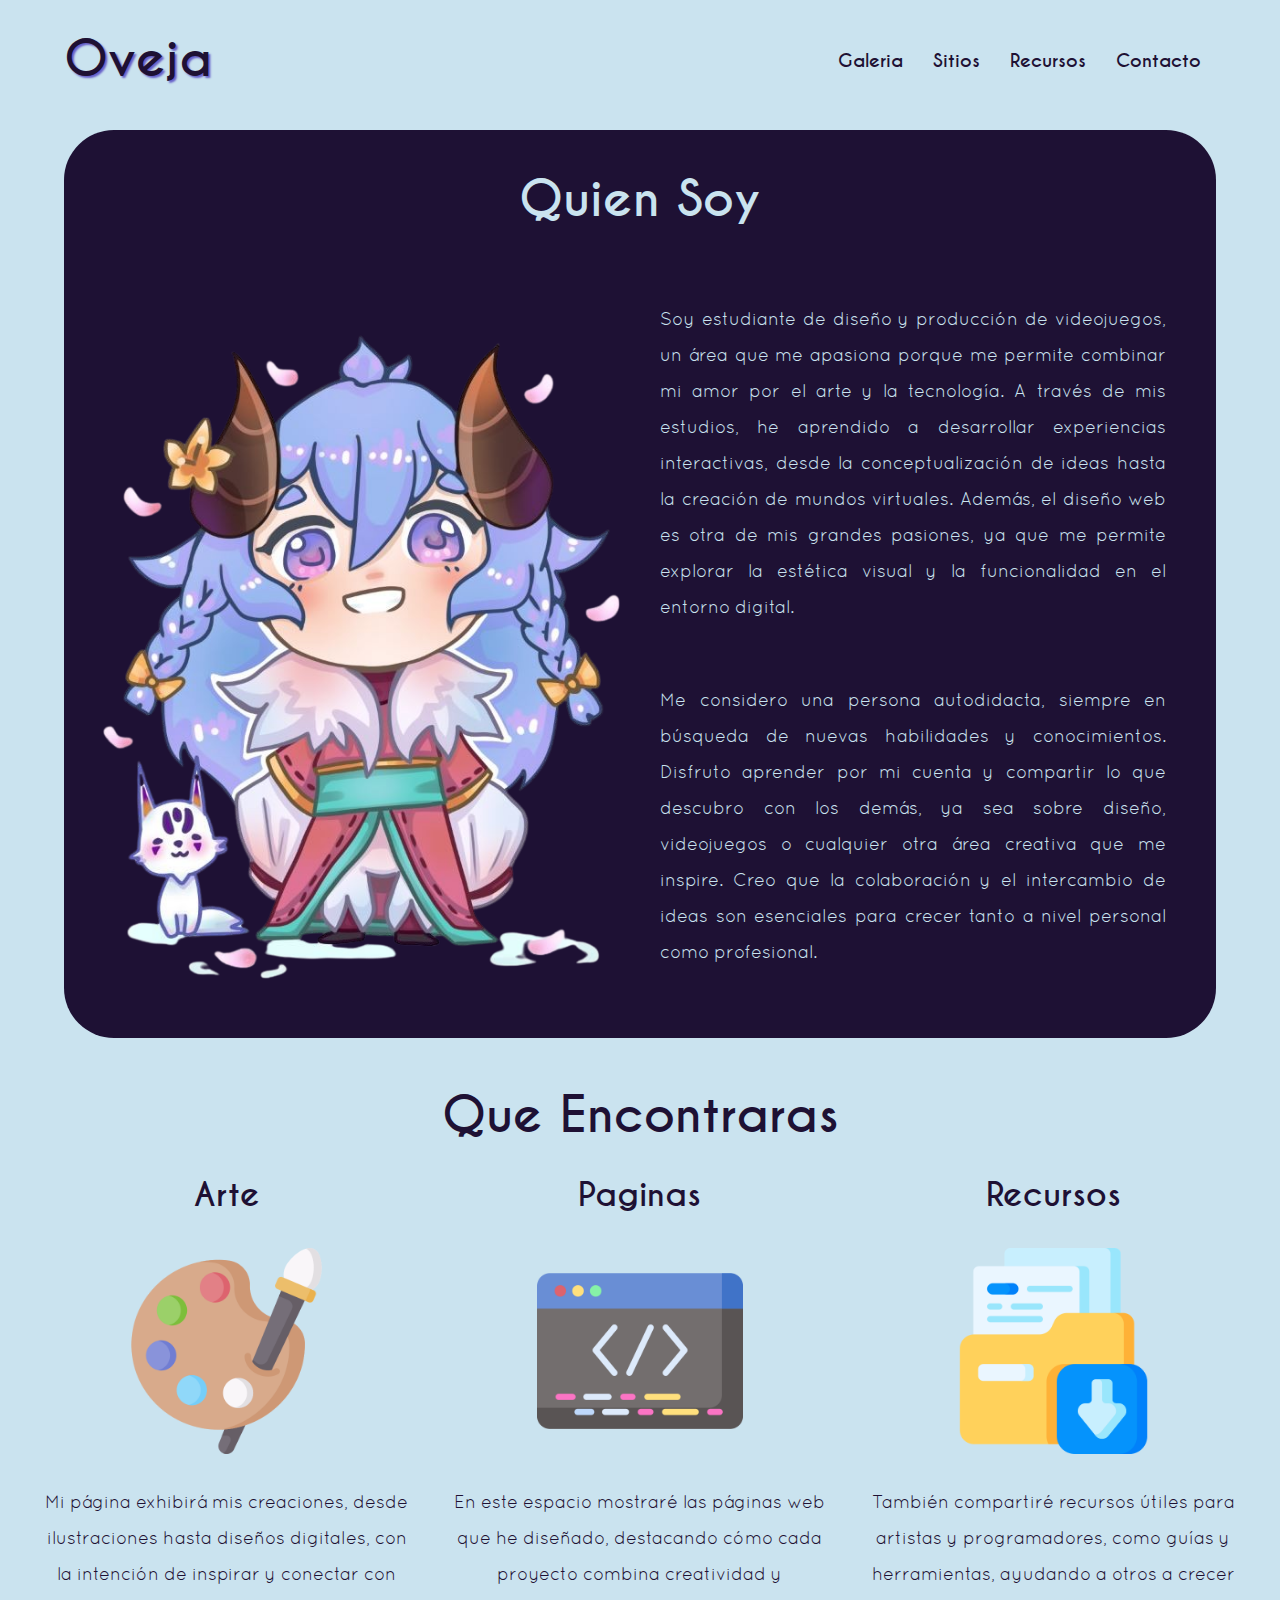
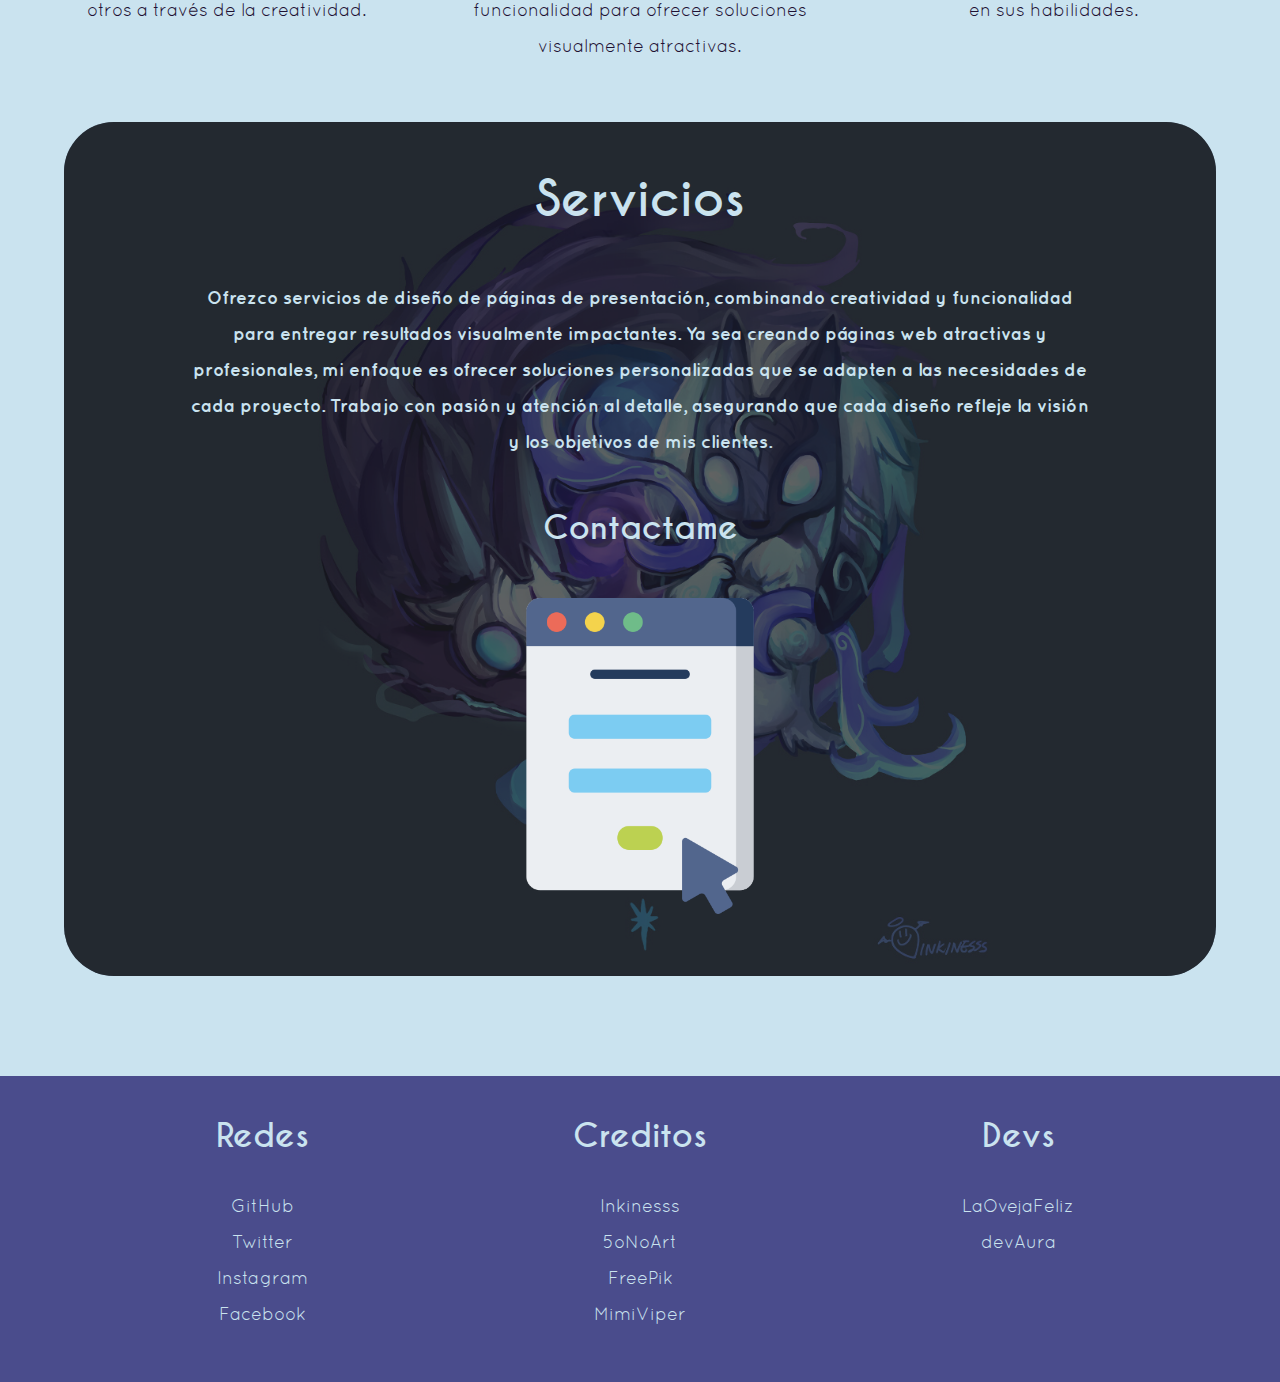
<file: ovejaDev/index.html>
<!DOCTYPE html>
<html lang="es">

	<head>
		<!--*etiquetas meta-->
		<meta charset="UTF-8">
		<meta name="viewport" content="width=device-width, initial-scale=1.0">
		<meta name="title" content="La Oveja Feliz">
		<meta name="description"
			content="Esta es mi presentacion hecha con una pagina web, no es una maravilla pero espero que me conozcan mas">
		<meta name="keywords" content="oveja, presentacion, diseño">
		<meta name="author" content="Nombre del autor">
		<title>La Oveja Feliz</title><!--*titulo-->
		<!--*likns-->
		<link rel="icon" href="src/img/favicon.png" type="image/x-icon">
		<link rel="stylesheet" href="css/styles.css">
	</head>

	<body>
		<header class="header no-margin">
			<div class="topbar container no-margin">
				<div class="logo">
					<a href="index.html">
						<h1 class="logo__text logo__text--index">Oveja</h1>
					</a>
				</div>
				<nav class="navbar">
					<a href="html/galeria.html" class="navbar__link">Galeria</a>
					<a href="html/codigo.html" class="navbar__link">Sitios</a>
					<a href="html/recursos.html" class="navbar__link">Recursos</a>
					<a href="html/contacto.html" class="navbar__link">Contacto</a>
				</nav>
			</div>
		</header>

		<main class="main container no-margin">
			<h1 class="main__name">Quien Soy</h1>
			<div class="main__content">
				<img src="src/img/kindred_chibi.png" alt="Img1kindred" class="main__img">
				<p class="main__text">Soy estudiante de diseño y producción de videojuegos, un área que me apasiona porque me
					permite combinar mi amor por el arte y la tecnología. A través de mis estudios, he aprendido a desarrollar
					experiencias interactivas, desde la conceptualización de ideas hasta la creación de mundos virtuales. Además,
					el diseño web es otra de mis grandes pasiones, ya que me permite explorar la estética visual y la
					funcionalidad en el entorno digital.</p>
				<p class="main__text">Me considero una persona autodidacta, siempre en búsqueda de nuevas habilidades y
					conocimientos. Disfruto aprender por mi cuenta y compartir lo que descubro con los demás, ya sea sobre diseño,
					videojuegos o cualquier otra área creativa que me inspire. Creo que la colaboración y el intercambio de ideas
					son esenciales para crecer tanto a nivel personal como profesional.</p>
			</div>
		</main>

		<div class="info">
			<h1 class="info__title no-margin">Que Encontraras</h1>
			<div class="info__content">
				<article class="info__article">
					<h3 class="info__article--title">Arte</h3>
					<a href="html/galeria.html">
						<img src="src/icons/art.png" alt="arte" class="info__article--img icon">
					</a>
					<p class="info__article--text">Mi página exhibirá mis creaciones, desde ilustraciones hasta diseños digitales,
						con la intención de inspirar y conectar con otros a través de la creatividad.</p>
				</article>
				<article class="info__article">
					<h3 class="info__article--title">Paginas</h3>
					<a href="html/codigo.html">
						<img src="src/icons/code.png" alt="codigo" class="info__article--img icon">
					</a>
					<p class="info__article--text">En este espacio mostraré las páginas web que he diseñado, destacando cómo cada proyecto combina creatividad y funcionalidad para ofrecer soluciones visualmente atractivas.</p>
				</article>
				<article class="info__article">
					<h3 class="info__article--title">Recursos</h3>
					<a href="html/recursos.html">
						<img src="src/icons/file.png" alt="file" class="info__article--img icon">
					</a>
					<p class="info__article--text">También compartiré recursos útiles para artistas y programadores, como guías y
						herramientas, ayudando a otros a crecer en sus habilidades.</p>
				</article>
			</div>
		</div>

		<div class="services container">
			<div class="services--color no-margin">
				<h1 class="services__title no-margin"> Servicios</h1>
				<p class="services__text no-margin">Ofrezco servicios de diseño de páginas de presentación, combinando creatividad y funcionalidad para entregar resultados visualmente impactantes. Ya sea creando páginas web atractivas y profesionales, mi enfoque es ofrecer soluciones personalizadas que se adapten a las necesidades de cada proyecto. Trabajo con pasión y atención al detalle, asegurando que cada diseño refleje la visión y los objetivos de mis clientes.</p>
				<h3 class="services__contact">Contactame</h3>
				<a href="html/contacto.html">
					<img src="src/icons/contact.png" alt="contact" class="services__contact--image icon">
				</a>
			</div>
		</div>

		<footer class="footer">
			<div class="footer__cont container">
				<div class="footer__box">
					<h3 class="footer__title">Redes</h3>
					<ul class="footer__list">
						<li class="footer__element">
							<a href="https://github.com/LaOvejaFeliz" class="footer__link">GitHub</a>
						</li>
						<li class="footer__element">
							<a href="https://x.com/OvejaFelih" class="footer__link">Twitter</a>
						</li>
						<li class="footer__element">
							<a href="https://www.instagram.com/felizlaoveja/" class="footer__link">Instagram</a>
						</li>
						<li class="footer__element">
							<a href="https://www.facebook.com/profile.php?id=100082947524716" class="footer__link">Facebook</a>
						</li>
					</ul>
				</div><!--footer__box-->
				<div class="footer__box">
					<h3 class="footer__title">Creditos</h3>
					<ul class="footer__list">
						<li class="footer__element">
							<a href="https://www.tumblr.com/inkinesss" class="footer__link">Inkinesss</a>
						</li>
						<li class="footer__element">
							<a href="https://www.deviantart.com/5onoart/" class="footer__link">5oNoArt</a>
						</li>
						<li class="footer__element">
							<a href="https://www.flaticon.es/autores/freepik" class="footer__link">FreePik</a>
						</li>
						<li class="footer__element">
							<a href="https://www.pinterest.jp/pin/686587905712149093/" class="footer__link">MimiViper</a>
						</li>
					</ul>
				</div><!--footer__box-->
				<div class="footer__box">
					<h3 class="footer__title">Devs</h3>
					<ul class="footer__list">
						<li class="footer__element">
							<a href="#" class="footer__link">LaOvejaFeliz</a>
						</li>
						<li class="footer__element">
							<a href="#" class="footer__link">devAura</a>
						</li>
					</ul><!--footer__box-->
				</div>
			</div>
		</footer>

	</body>

</html>
</file>
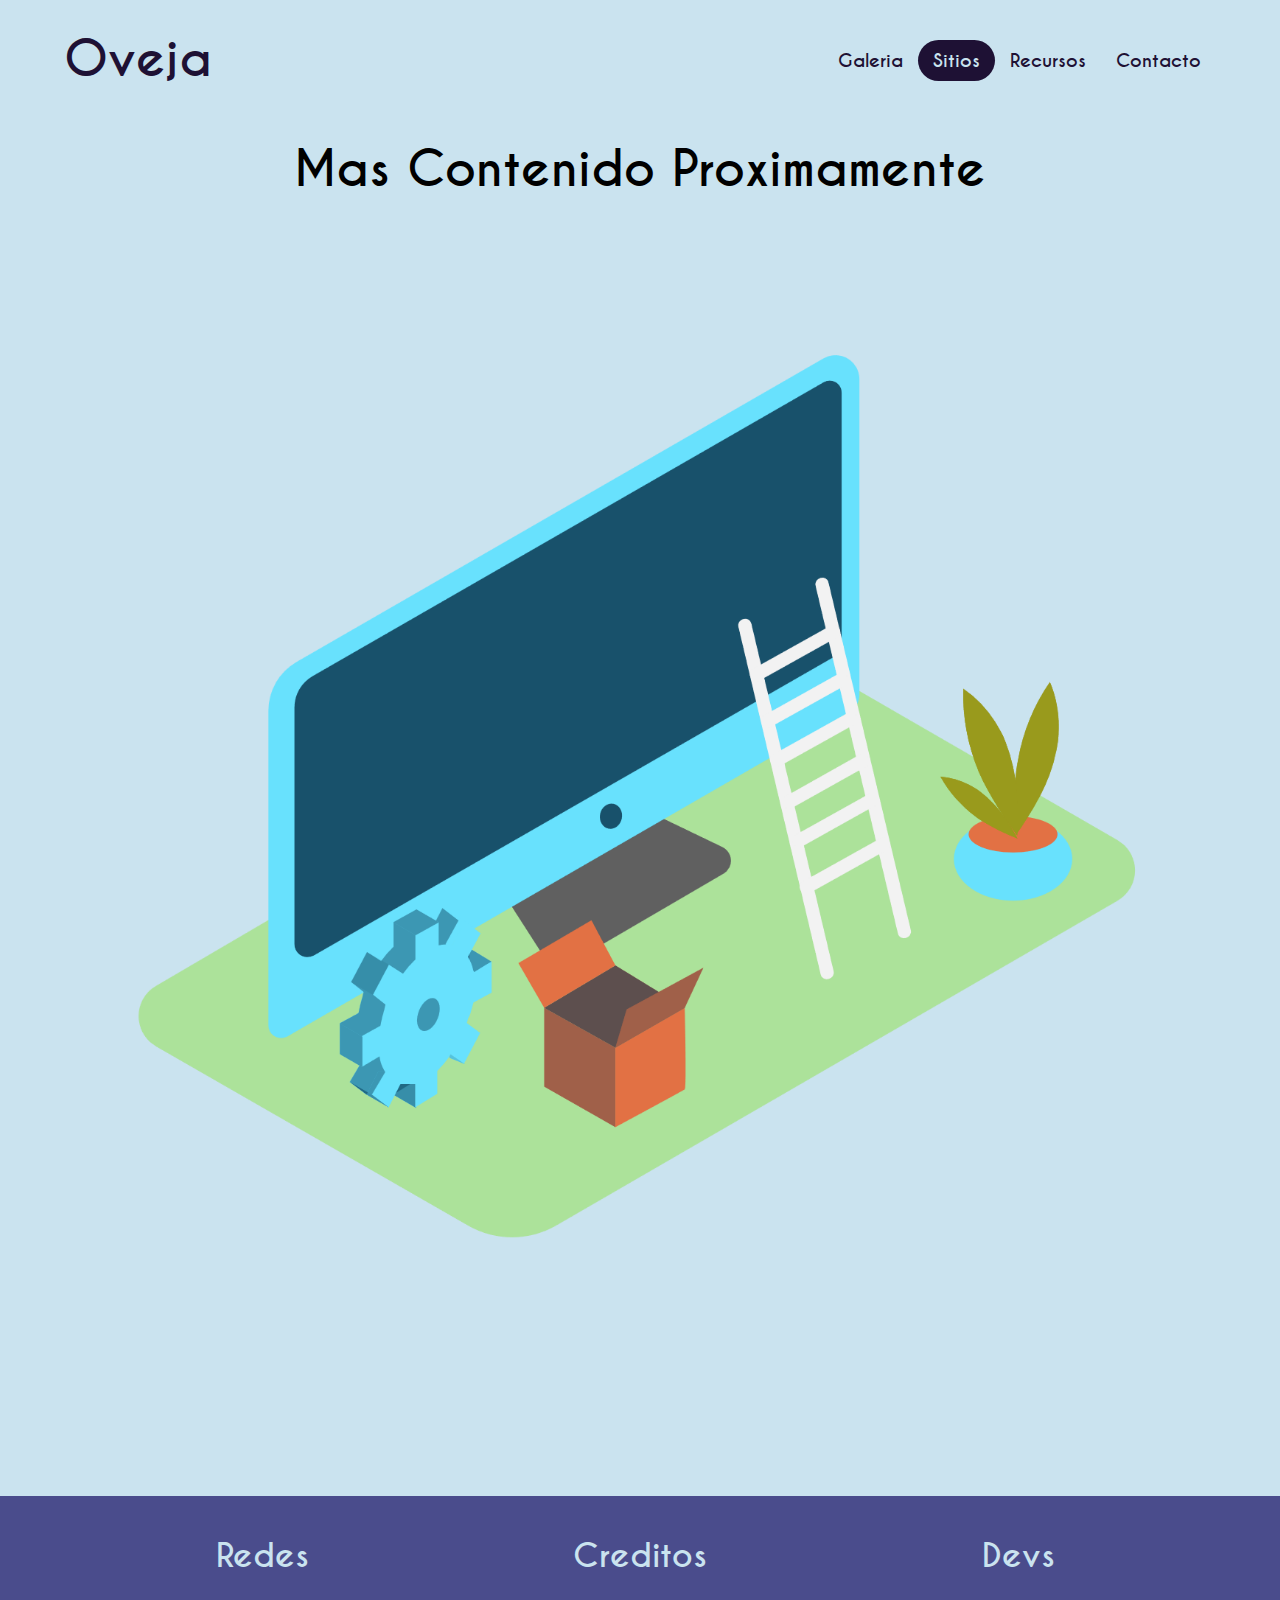
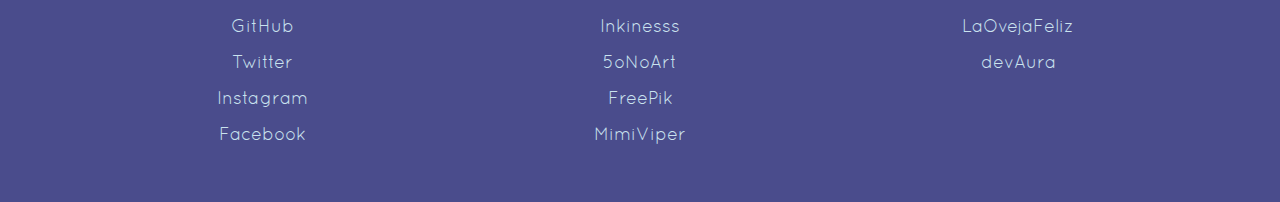
<file: ovejaDev/html/codigo.html>
<!DOCTYPE html>
<html lang="es">

	<head>
		<!--*etiquetas meta-->
		<meta charset="UTF-8">
		<meta name="viewport" content="width=device-width, initial-scale=1.0">
		<meta name="title" content="La Oveja Feliz">
		<meta name="description"
			content="Esta es mi presentacion hecha con una pagina web, no es una maravilla pero espero que me conozcan mas">
		<meta name="keywords" content="oveja, presentacion, diseño">
		<meta name="author" content="Nombre del autor">
		<title>La Oveja Feliz</title><!--*titulo-->
		<!--*likns-->
		<link rel="icon" href="src/img/favicon.png" type="image/x-icon">
		<link rel="stylesheet" href="../css/styles.css">
	</head>

	<body>
		<header class="header no-margin">
			<div class="topbar container no-margin">
				<div class="logo">
					<a href="../index.html">
						<h1 class="logo__text">Oveja</h1>
					</a>
				</div>
				<nav class="navbar">
					<a href="galeria.html" class="navbar__link">Galeria</a>
					<a href="codigo.html" class="navbar__link navbar__link--select">Sitios</a>
					<a href="recursos.html" class="navbar__link">Recursos</a>
					<a href="contacto.html" class="navbar__link">Contacto</a>
				</nav>
			</div>
		</header>

		<div class="container">
			<h1>Mas Contenido Proximamente</h1>
			<img src="../src/img/under-constructions-1-73.png" alt="en construccion">
		</div>



		<footer class="footer">
			<div class="footer__cont container">
				<div class="footer__box">
					<h3 class="footer__title">Redes</h3>
					<ul class="footer__list">
						<li class="footer__element">
							<a href="https://github.com/LaOvejaFeliz" class="footer__link">GitHub</a>
						</li>
						<li class="footer__element">
							<a href="https://x.com/OvejaFelih" class="footer__link">Twitter</a>
						</li>
						<li class="footer__element">
							<a href="https://www.instagram.com/felizlaoveja/" class="footer__link">Instagram</a>
						</li>
						<li class="footer__element">
							<a href="https://www.facebook.com/profile.php?id=100082947524716" class="footer__link">Facebook</a>
						</li>
					</ul>
				</div><!--footer__box-->
				<div class="footer__box">
					<h3 class="footer__title">Creditos</h3>
					<ul class="footer__list">
						<li class="footer__element">
							<a href="https://inkinesss.tumblr.com/" class="footer__link">Inkinesss</a>
						</li>
						<li class="footer__element">
							<a href="https://www.deviantart.com/5onoart/" class="footer__link">5oNoArt</a>
						</li>
						<li class="footer__element">
							<a href="https://www.flaticon.es/autores/freepik" class="footer__link">FreePik</a>
						</li>
						<li class="footer__element">
							<a href="https://www.pinterest.jp/pin/686587905712149093/" class="footer__link">MimiViper</a>
						</li>
					</ul>
				</div><!--footer__box-->
				<div class="footer__box">
					<h3 class="footer__title">Devs</h3>
					<ul class="footer__list">
						<li class="footer__element">
							<a href="#" class="footer__link">LaOvejaFeliz</a>
						</li>
						<li class="footer__element">
							<a href="#" class="footer__link">devAura</a>
						</li>
					</ul><!--footer__box-->
				</div>
			</div>
		</footer>

	</body>

</html>
</file>
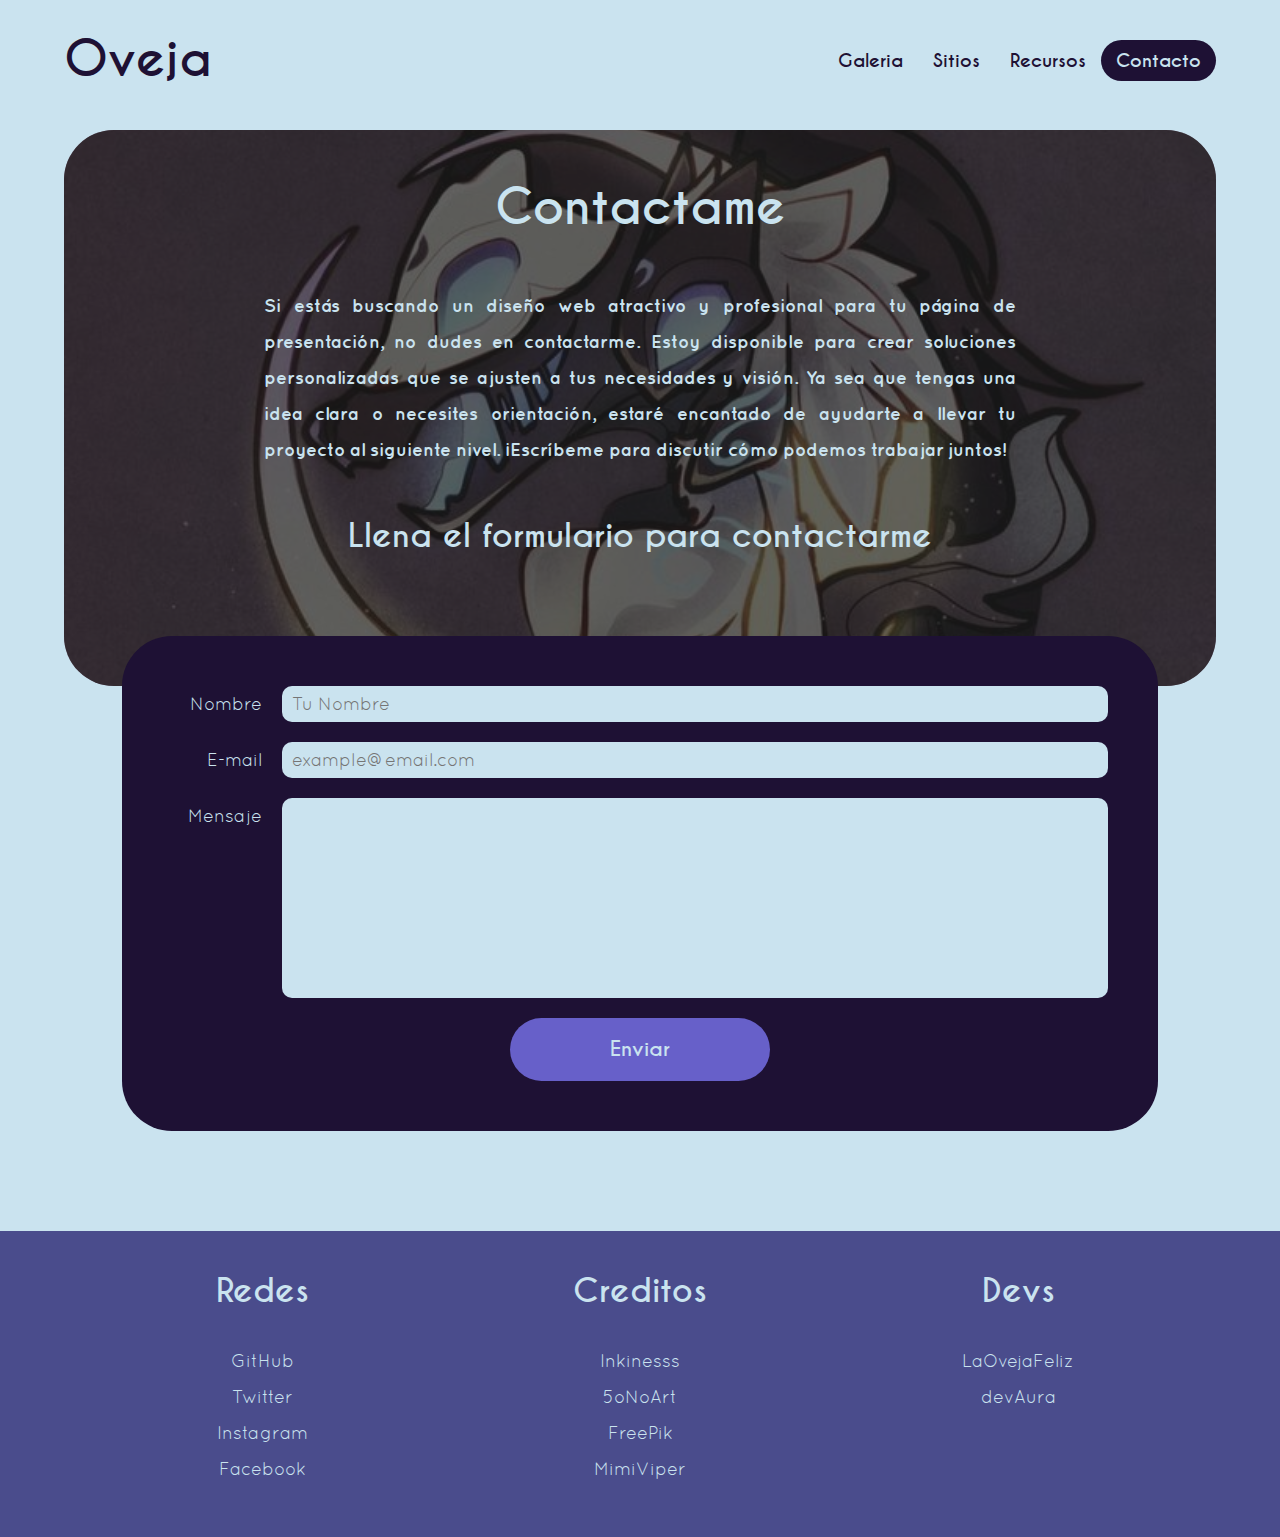
<file: ovejaDev/html/contacto.html>
<!DOCTYPE html>
<html lang="es">

	<head>
		<!--*etiquetas meta-->
		<meta charset="UTF-8">
		<meta name="viewport" content="width=device-width, initial-scale=1.0">
		<meta name="title" content="La Oveja Feliz">
		<meta name="description"
			content="Esta es mi presentacion hecha con una pagina web, no es una maravilla pero espero que me conozcan mas">
		<meta name="keywords" content="oveja, presentacion, diseño">
		<meta name="author" content="Nombre del autor">
		<title>La Oveja Feliz</title><!--*titulo-->
		<!--*likns-->
		<link rel="icon" href="../src/img/favicon.png" type="image/x-icon">
		<link rel="stylesheet" href="../css/styles.css">
	</head>

	<body>
		<header class="header no-margin">
			<div class="topbar container no-margin">
				<div class="logo">
					<a href="../index.html">
						<h1 class="logo__text">Oveja</h1>
					</a>
				</div>
				<nav class="navbar">
					<a href="galeria.html" class="navbar__link">Galeria</a>
					<a href="codigo.html" class="navbar__link">Sitios</a>
					<a href="recursos.html" class="navbar__link">Recursos</a>
					<a href="contacto.html" class="navbar__link navbar__link--select">Contacto</a>
				</nav>
			</div>
		</header>

		<main class="contact">
			<div class="contact__content container">
				<div class="contact__content--filter">
					<h1 class="contact__title no-margin">Contactame</h1>
					<p class="contact__text">Si estás buscando un diseño web atractivo y profesional para tu página de
						presentación, no dudes en contactarme. Estoy disponible para crear soluciones personalizadas que se ajusten
						a tus necesidades y visión. Ya sea que tengas una idea clara o necesites orientación, estaré encantado de
						ayudarte a llevar tu proyecto al siguiente nivel. ¡Escríbeme para discutir cómo podemos trabajar juntos!</p>
					<h3 class="contact__form no-margin">Llena el formulario para contactarme</h3>
				</div>
			</div>

			<div class="virtual-container">
				<form action="https://formspree.io/f/xldrqrar" method="POST" class="form" id="form">
					<div class="field">
						<label class="field__label" for="name">Nombre</label>
						<input class="field__input" type="text" id="name" name="name" placeholder="Tu Nombre" required>
					</div><!--field-->

					<div class="field">
						<label class="field__label" for="email">E-mail</label>
						<input class="field__input" type="email" id="email" name="email" placeholder="example@email.com" required>
					</div><!--field-->

					<div class="field">
						<label class="field__label" for="message">Mensaje</label>
						<textarea class="field__input field__input--textarea" id="message" name="message" required></textarea>
					</div><!--field-->

					<div class="field field__submit">
						<input type="submit" value="Enviar" class="submit" id="button">
					</div><!--field-->
				</form>
			</div>
		</main>

		<footer class="footer">
			<div class="footer__cont container">
				<div class="footer__box">
					<h3 class="footer__title">Redes</h3>
					<ul class="footer__list">
						<li class="footer__element">
							<a href="https://github.com/LaOvejaFeliz" class="footer__link">GitHub</a>
						</li>
						<li class="footer__element">
							<a href="https://x.com/OvejaFelih" class="footer__link">Twitter</a>
						</li>
						<li class="footer__element">
							<a href="https://www.instagram.com/felizlaoveja/" class="footer__link">Instagram</a>
						</li>
						<li class="footer__element">
							<a href="https://www.facebook.com/profile.php?id=100082947524716" class="footer__link">Facebook</a>
						</li>
					</ul>
				</div><!--footer__box-->
				<div class="footer__box">
					<h3 class="footer__title">Creditos</h3>
					<ul class="footer__list">
						<li class="footer__element">
							<a href="https://www.tumblr.com/inkinesss" class="footer__link">Inkinesss</a>
						</li>
						<li class="footer__element">
							<a href="https://www.deviantart.com/5onoart/" class="footer__link">5oNoArt</a>
						</li>
						<li class="footer__element">
							<a href="https://www.flaticon.es/autores/freepik" class="footer__link">FreePik</a>
						</li>
						<li class="footer__element">
							<a href="https://www.pinterest.jp/pin/686587905712149093/" class="footer__link">MimiViper</a>
						</li>
					</ul>
				</div><!--footer__box-->
				<div class="footer__box">
					<h3 class="footer__title">Devs</h3>
					<ul class="footer__list">
						<li class="footer__element">
							<a href="#" class="footer__link">LaOvejaFeliz</a>
						</li>
						<li class="footer__element">
							<a href="#" class="footer__link">devAura</a>
						</li>
					</ul><!--footer__box-->
				</div>
			</div>
		</footer>

		<!--*scripts-->
		<script src="../js/scripts.js"></script>
		<!--*scripts-->
	</body>

</html>
</file>
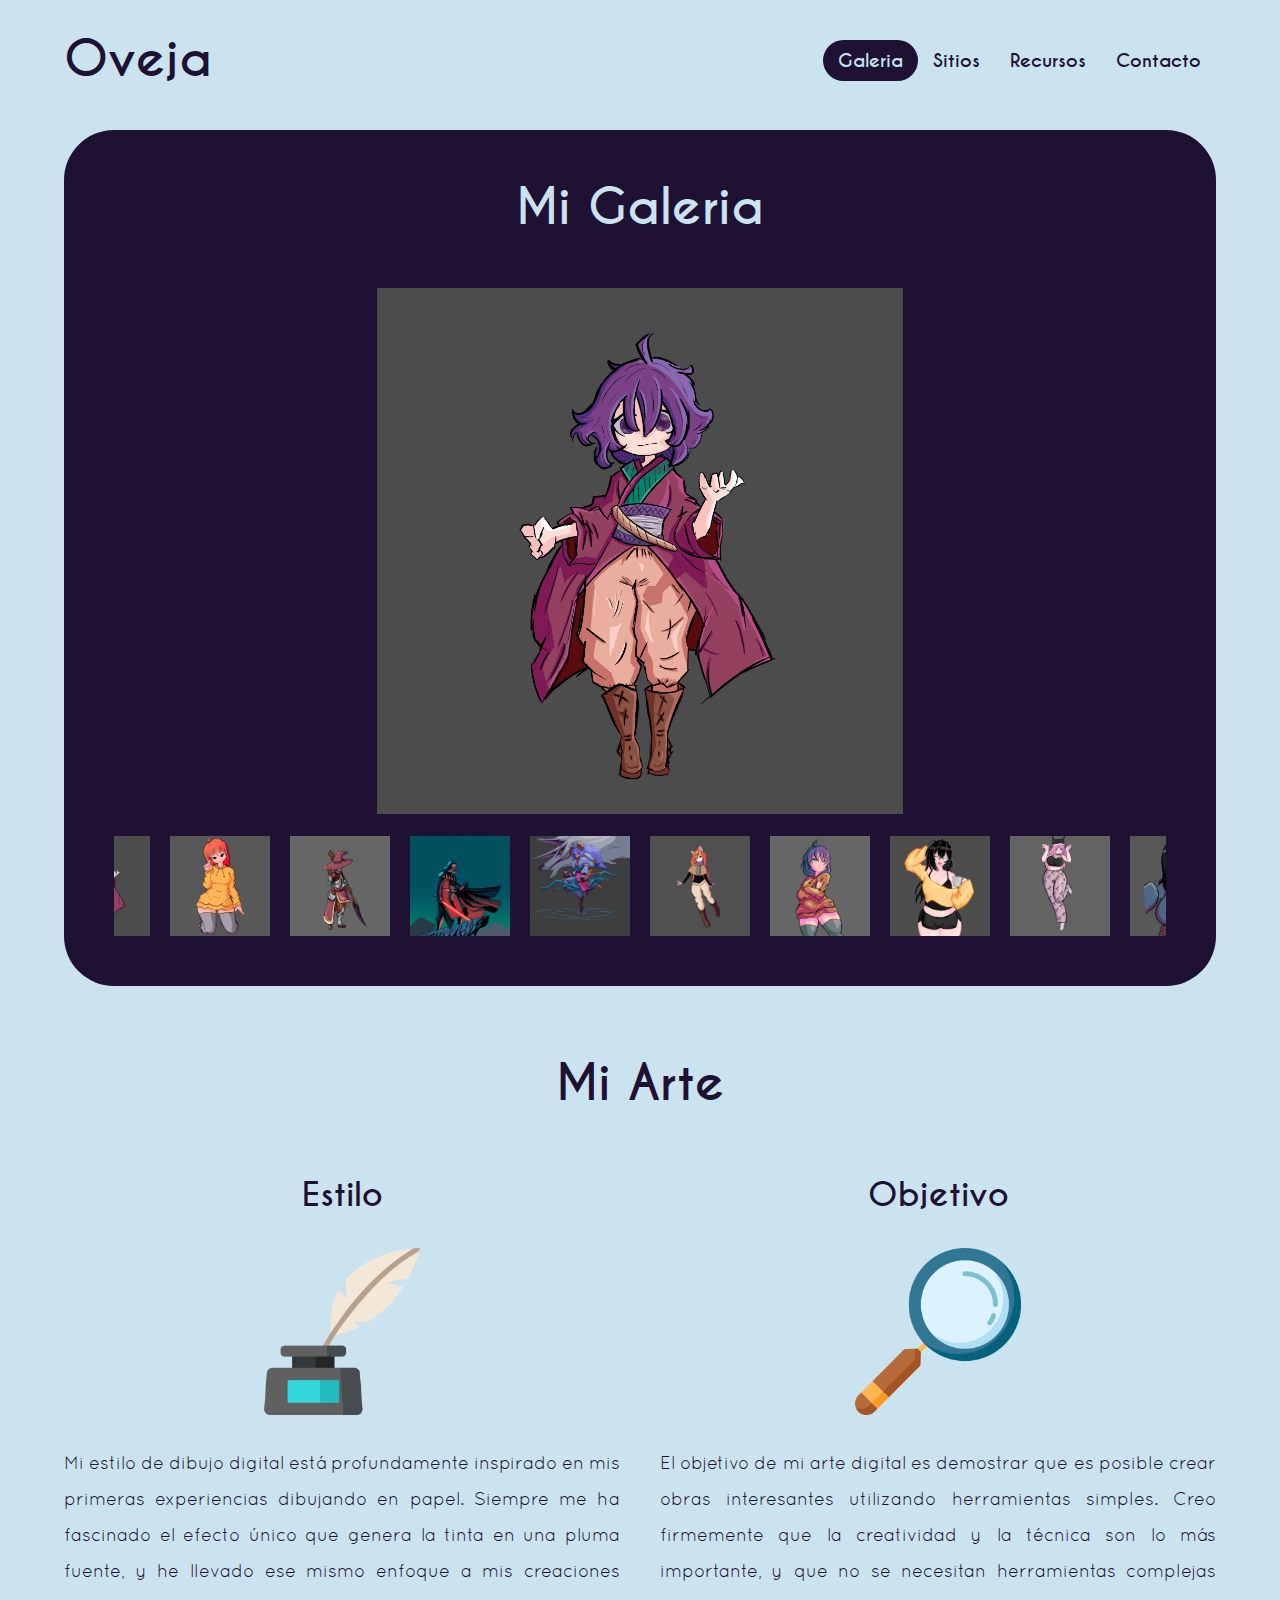
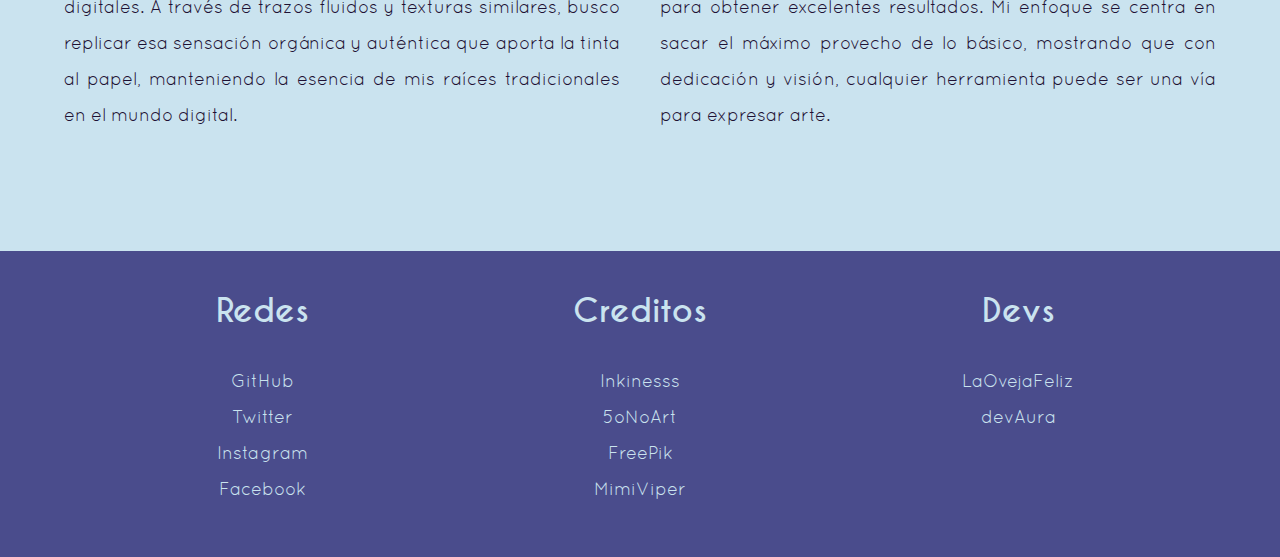
<file: ovejaDev/html/galeria.html>
<!DOCTYPE html>
<html lang="es">

	<head>
		<!--*etiquetas meta-->
		<meta charset="UTF-8">
		<meta name="viewport" content="width=device-width, initial-scale=1.0">
		<meta name="title" content="La Oveja Feliz">
		<meta name="description"
			content="Esta es mi presentacion hecha con una pagina web, no es una maravilla pero espero que me conozcan mas">
		<meta name="keywords" content="oveja, presentacion, diseño">
		<meta name="author" content="Nombre del autor">
		<title>La Oveja Feliz</title><!--*titulo-->
		<!--*likns-->
		<link rel="icon" href="../src/img/favicon.png" type="image/x-icon">
		<link rel="stylesheet" href="../css/styles.css">
		<script src="../js/scripts.js"></script>
	</head>

	<body>
		<header class="header no-margin">
			<div class="topbar container no-margin">
				<div class="logo">
					<a href="../index.html">
						<h1 class="logo__text">Oveja</h1>
					</a>
				</div>
				<nav class="navbar">
					<a href="galeria.html" class="navbar__link navbar__link--select">Galeria</a>
					<a href="codigo.html" class="navbar__link">Sitios</a>
					<a href="recursos.html" class="navbar__link">Recursos</a>
					<a href="contacto.html" class="navbar__link">Contacto</a>
				</nav>
			</div>
		</header>

		<main class="galery container">
			<h1 class="galery__title no-margin">Mi Galeria</h1>
			<img id="mainImage" class="galery__main" src="../src/images/Lynx-Concept.webp" alt="main-img">
			<div class="mini__contain">
				<img class="mini__img" src="../src/images/Lynx-Concept.webp" alt="mini-img-1"
					onclick="changeImage('../src/images/Lynx-Concept.webp')">
				<img class="mini__img" src="../src/images/Chica-Amarilla.webp" alt="mini-img-9"
					onclick="changeImage('../src/images/Chica-Amarilla.webp')">
				<img class="mini__img" src="../src/images/Grand-Master-Concept.webp" alt="mini-img-3"
					onclick="changeImage('../src/images/Grand-Master-Concept.webp')">
				<img class="mini__img" src="../src/images/Darth-Vader-Recreate.webp" alt="mini-img-4"
					onclick="changeImage('../src/images/Darth-Vader-Recreate.webp')">
				<img class="mini__img" src="../src/images/Kindred_Splash_Replica.webp" alt="mini-img-8"
					onclick="changeImage('../src/images/Kindred_Splash_Replica.webp')">
				<img class="mini__img" src="../src/images/Flare-Concept-1.webp" alt="mini-img-2"
					onclick="changeImage('../src/images/Flare-Concept-1.webp')">
				<img class="mini__img" src="../src/images/Color-Exp.webp" alt="mini-img-5"
					onclick="changeImage('../src/images/Color-Exp.webp')">
				<img class="mini__img" src="../src/images/Llermu-01.webp" alt="mini-img-6"
					onclick="changeImage('../src/images/Llermu-01.webp')">
				<img class="mini__img" src="../src/images/Llermu-02.webp" alt="mini-img-7"
					onclick="changeImage('../src/images/Llermu-02.webp')">
				<img class="mini__img" src="../src/images/Art-Challenge.webp" alt="mini-img-8"
					onclick="changeImage('../src/images/Art-Challenge.webp')">
			</div>
		</main>

		<section class="art">
			<h1 class="art__title">Mi Arte</h1>
			<div class="art__contain container">
				<div class="art__content">
					<h3 class="art__content--tilte">Estilo</h3>
					<img src="../src/icons/tinta.png" alt="mi-estilo" class="art__icon">
					<p class="art__text">Mi estilo de dibujo digital está profundamente inspirado en mis primeras experiencias
						dibujando en papel. Siempre me ha fascinado el efecto único que genera la tinta en una pluma fuente, y he
						llevado ese mismo enfoque a mis creaciones digitales. A través de trazos fluidos y texturas similares, busco
						replicar esa sensación orgánica y auténtica que aporta la tinta al papel, manteniendo la esencia de mis
						raíces tradicionales en el mundo digital.</p>
				</div><!--seccion art-content-->
				<div class="art__content">
					<h3 class="art__content--tilte">Objetivo</h3>
					<img src="../src/icons/lupa.png" alt="objetivo" class="art__icon">
					<p class="art__text">El objetivo de mi arte digital es demostrar que es posible crear obras interesantes
						utilizando herramientas simples. Creo firmemente que la creatividad y la técnica son lo más importante, y
						que no se necesitan herramientas complejas para obtener excelentes resultados. Mi enfoque se centra en sacar
						el máximo provecho de lo básico, mostrando que con dedicación y visión, cualquier herramienta puede ser una
						vía para expresar arte.</p>
				</div><!--seccion art-content-->
			</div>
		</section>

		<footer class="footer">
			<div class="footer__cont container">
				<div class="footer__box">
					<h3 class="footer__title">Redes</h3>
					<ul class="footer__list">
						<li class="footer__element">
							<a href="https://github.com/LaOvejaFeliz" class="footer__link">GitHub</a>
						</li>
						<li class="footer__element">
							<a href="https://x.com/OvejaFelih" class="footer__link">Twitter</a>
						</li>
						<li class="footer__element">
							<a href="https://www.instagram.com/felizlaoveja/" class="footer__link">Instagram</a>
						</li>
						<li class="footer__element">
							<a href="https://www.facebook.com/profile.php?id=100082947524716" class="footer__link">Facebook</a>
						</li>
					</ul>
				</div><!--footer__box-->
				<div class="footer__box">
					<h3 class="footer__title">Creditos</h3>
					<ul class="footer__list">
						<li class="footer__element">
							<a href="https://inkinesss.tumblr.com/" class="footer__link">Inkinesss</a>
						</li>
						<li class="footer__element">
							<a href="https://www.deviantart.com/5onoart/" class="footer__link">5oNoArt</a>
						</li>
						<li class="footer__element">
							<a href="https://www.flaticon.es/autores/freepik" class="footer__link">FreePik</a>
						</li>
						<li class="footer__element">
							<a href="https://www.pinterest.jp/pin/686587905712149093/" class="footer__link">MimiViper</a>
						</li>
					</ul>
				</div><!--footer__box-->
				<div class="footer__box">
					<h3 class="footer__title">Devs</h3>
					<ul class="footer__list">
						<li class="footer__element">
							<a href="#" class="footer__link">LaOvejaFeliz</a>
						</li>
						<li class="footer__element">
							<a href="#" class="footer__link">devAura</a>
						</li>
					</ul><!--footer__box-->
				</div>
			</div>
		</footer>

	</body>

</html>
</file>
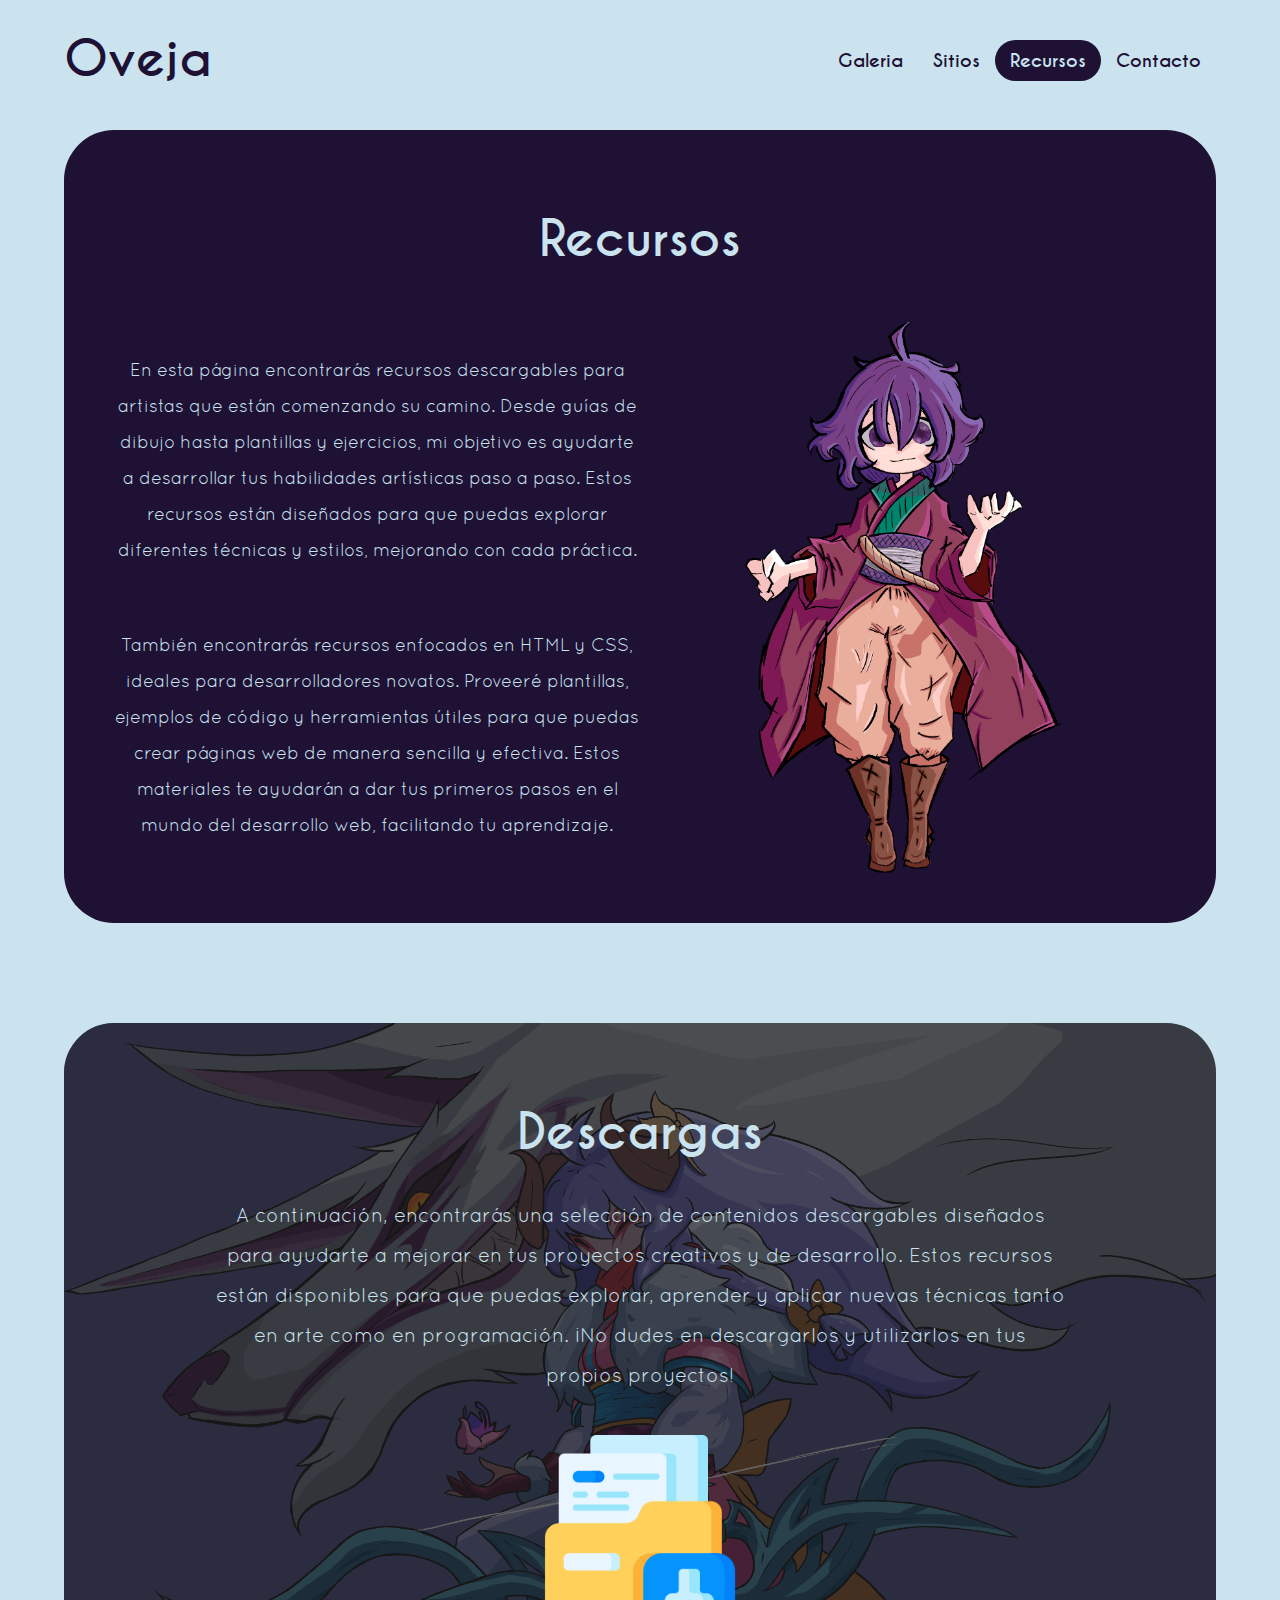
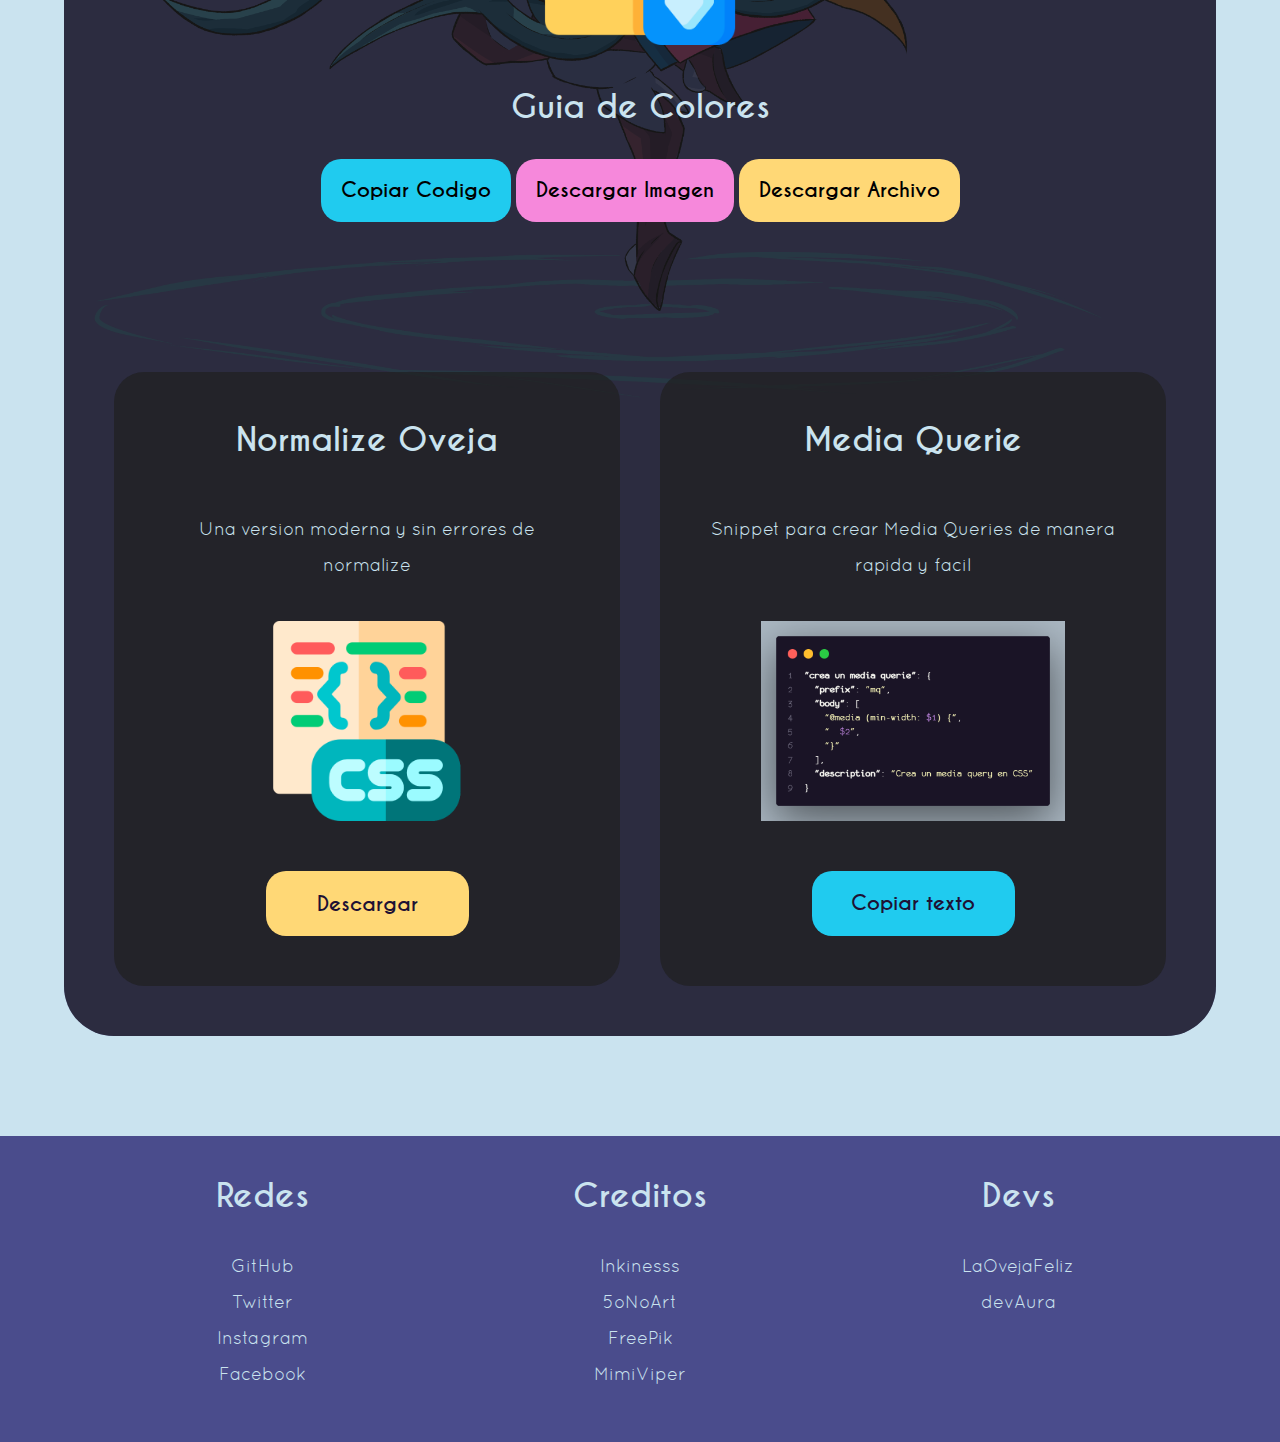
<file: ovejaDev/html/recursos.html>
<!DOCTYPE html>
<html lang="es">

	<head>
		<!--*etiquetas meta-->
		<meta charset="UTF-8">
		<meta name="viewport" content="width=device-width, initial-scale=1.0">
		<meta name="title" content="La Oveja Feliz">
		<meta name="description"
			content="Esta es mi presentacion hecha con una pagina web, no es una maravilla pero espero que me conozcan mas">
		<meta name="keywords" content="oveja, presentacion, diseño">
		<meta name="author" content="Nombre del autor">
		<title>La Oveja Feliz</title><!--*titulo-->
		<!--*likns-->
		<link rel="icon" href="../src/img/favicon.png" type="image/x-icon">
		<link rel="stylesheet" href="../css/styles.css">
	</head>

	<body>
		<header class="header no-margin">
			<div class="topbar container no-margin">
				<div class="logo">
					<a href="../index.html">
						<h1 class="logo__text">Oveja</h1>
					</a>
				</div>
				<nav class="navbar">
					<a href="galeria.html" class="navbar__link">Galeria</a>
					<a href="codigo.html" class="navbar__link">Sitios</a>
					<a href="recursos.html" class="navbar__link navbar__link--select">Recursos</a>
					<a href="contacto.html" class="navbar__link">Contacto</a>
				</nav>
			</div>
		</header>

		<main class="container resources">
			<h1 class="resources__title">Recursos</h1>
			<div class="resources__main">
				<p class="resources__text">En esta página encontrarás recursos descargables para artistas que están comenzando
					su camino. Desde guías de dibujo hasta plantillas y ejercicios, mi objetivo es ayudarte a desarrollar tus
					habilidades artísticas paso a paso. Estos recursos están diseñados para que puedas explorar diferentes
					técnicas y estilos, mejorando con cada práctica.</p>
				<p class="resources__text">También encontrarás recursos enfocados en HTML y CSS, ideales para desarrolladores
					novatos. Proveeré plantillas, ejemplos de código y herramientas útiles para que puedas crear páginas web de
					manera sencilla y efectiva. Estos materiales te ayudarán a dar tus primeros pasos en el mundo del desarrollo
					web, facilitando tu aprendizaje.</p>
				<img src="../src/img/flare-concept.png" alt="flare-concept" class="resources__img">
			</div>
		</main>

		<section class="dl container">
			<div class="dl__filter">
				<h1 class="dl__title">Descargas</h1>
				<p class="dl__text">A continuación, encontrarás una selección de contenidos descargables diseñados para ayudarte
					a mejorar en tus proyectos creativos y de desarrollo. Estos recursos están disponibles para que puedas
					explorar, aprender y aplicar nuevas técnicas tanto en arte como en programación. ¡No dudes en descargarlos y
					utilizarlos en tus propios proyectos!</p>
				<img class="dl__icon" src="../src/icons/file.png" alt="">
				<h3>Guia de Colores</h3>
				<div class="dl__expl">
					<button class="dl__btn1 btn-expl">Copiar Codigo</button>
					<button class="dl__btn2 btn-expl">Descargar Imagen</button>
					<button class="dl__btn3 btn-expl">Descargar Archivo</button>
				</div>
				<div class="dl__grid">

					<div class="dl__cont">
						<h3 class="dl__name">Normalize Oveja</h3>
						<p class="dl__description">Una version moderna y sin errores de normalize</p>
						<img src="../src/icons/css.png" alt="css" class="dl__img">
						<a href="../src/downloads/normalize.css" download="normalize-oveja.css" class="dl__button dl__btn3" role="button"><p class="dl__button--text">Descargar</p></a>
					</div><!--dl__cont-->

					<div class="dl__cont contenedor">
						<h3 class="dl__name">Media Querie</h3>
						<p class="dl__description">Snippet para crear Media Queries de manera rapida y facil</p>
						<img src="../src/img/media_querie.png" alt="snippet1" class="dl__img">
						<div class="texto-oculto" style="display: none;">
							"crea un media querie": {
								"prefix": "mq",
								"body": [
									"@media (min-width: $1) {",
									"  $2",
									"}"
								],
								"description": "Crea un media query en CSS"
							}
						</div>
						<button class="copiar-texto dl__button dl__btn1">Copiar texto</button>
					</div><!--dl__cont-->

				</div>
			</div>
		</section>



		<footer class="footer">
			<div class="footer__cont container">
				<div class="footer__box">
					<h3 class="footer__title">Redes</h3>
					<ul class="footer__list">
						<li class="footer__element">
							<a href="https://github.com/LaOvejaFeliz" class="footer__link">GitHub</a>
						</li>
						<li class="footer__element">
							<a href="https://x.com/OvejaFelih" class="footer__link">Twitter</a>
						</li>
						<li class="footer__element">
							<a href="https://www.instagram.com/felizlaoveja/" class="footer__link">Instagram</a>
						</li>
						<li class="footer__element">
							<a href="https://www.facebook.com/profile.php?id=100082947524716" class="footer__link">Facebook</a>
						</li>
					</ul>
				</div><!--footer__box-->
				<div class="footer__box">
					<h3 class="footer__title">Creditos</h3>
					<ul class="footer__list">
						<li class="footer__element">
							<a href="https://inkinesss.tumblr.com/" class="footer__link">Inkinesss</a>
						</li>
						<li class="footer__element">
							<a href="https://www.deviantart.com/5onoart/" class="footer__link">5oNoArt</a>
						</li>
						<li class="footer__element">
							<a href="https://www.flaticon.es/autores/freepik" class="footer__link">FreePik</a>
						</li>
						<li class="footer__element">
							<a href="https://www.pinterest.jp/pin/686587905712149093/" class="footer__link">MimiViper</a>
						</li>
					</ul>
				</div><!--footer__box-->
				<div class="footer__box">
					<h3 class="footer__title">Devs</h3>
					<ul class="footer__list">
						<li class="footer__element">
							<a href="#" class="footer__link">LaOvejaFeliz</a>
						</li>
						<li class="footer__element">
							<a href="#" class="footer__link">devAura</a>
						</li>
					</ul><!--footer__box-->
				</div>
			</div>
		</footer>


		<script src="../js/scripts.js"></script>
	</body>

</html>
</file>
<file: ovejaDev/css/styles.css>
@import url(normalize.css);
/**root*/
@font-face {
	font-family: "CaviarDreams";
	src: url("../src/fonts/CaviarDreams.woff2") format("woff2"),
		url("../src/fonts/CaviarDreams.woff") format("woff"),
		url("../src/fonts/CaviarDreams.ttf") format("truetype");
	font-weight: normal;
}
@font-face {
	font-family: "CaviarDreams";
	src: url("../src/fonts/CaviarDreams_Bold.woff2") format("woff2"),
		url("../src/fonts/CaviarDreams_Bold.woff") format("woff"),
		url("../src/fonts/CaviarDreams_Bold.ttf") format("truetype");
	font-weight: Bold;
}
@font-face {
	font-family: "QuickSand";
	src: url("../src/fonts/QuickSand_Book.woff2") format("woff2"),
		url("../src/fonts/QuickSand_Book.woff") format("woff"),
		url("../src/fonts/QuickSand_Book.ttf") format("truetype");
	font-weight: normal;
}
@font-face {
	font-family: "QuickSand";
	src: url("../src/fonts/QuickSand_Bold.woff2") format("woff2"),
		url("../src/fonts/QuickSand_Bold.woff") format("woff"),
		url("../src/fonts/QuickSand_Bold.ttf") format("truetype");
	font-weight: Bold;
}
:root {
	--titulos: 'CaviarDreams', sans-serif;
	--cuerpo: 'QuickSand', monospace;
	--color1: #6760c9;
	--color2: #20cbef;
	--color3: #f688db;
	--color4: #ffd876;
	--bgcolor: #4a4c8c;
	--texto1: #cae3ef;
	--texto2: #1e1134;
	--filtro: #1f1f1fB3;
}
html {
	box-sizing: border-box;
	font-size: 62.5%;
}
*, *:before, *:after { box-sizing: inherit;}
body {
	background-color: var(--texto1);
	font-family: var(--cuerpo);
	font-size: 1.8rem;
	line-height: 2;
	text-align: center;
	margin: 0;
}
/**globales*/
.icon {
	scale: 100%;
	transition: 0.3s ease-in-out;
}
.icon:hover {
	scale: 110%;
	transition: 0.3s ease-in-out;
}
a {
	text-decoration: none;
}
h1, h2, h3, h4 {
	font-family: var(--titulos);
	line-height: 1.2;
}
h1 { font-size: 4.8rem;}
h2 { font-size: 4rem;}
h3 { font-size: 3.2rem;}
h4 { font-size: 2.8rem;}
img { max-width: 100%;}
/**utilidades*/
.no-margin {
	margin: 0;
}
.no-padding {
	padding: 0;
}
.center-text {
	text-align: center;
}
.container {
	width: min(90%, 120rem);
	margin: 0 auto;
}
/*todo:header-onSelect*/
.header {
	height: 35rem;
}
.navbar {
	display: grid;
	grid-template-rows: repeat(3,1fr);
	row-gap: 2rem;
}
@media (min-width: 768px) {
	.header {
		height: 11rem;
	}
	.navbar {
		display: flex;
	}
	.topbar {
		display: flex;
		align-items: center;
		justify-content: space-between;
	}
}
.logo__text {
	color: var(--texto2);
	font-weight: bold;
	transition: 0.3s ease-in-out;
}
.logo__text--index {
	text-shadow: 2px 2px 2px var(--color1);
	color: var(--texto2);
	transition: 0.3s ease-in-out;
}
.logo__text:hover {
	text-shadow: 2px 2px 2px var(--color2);
	color: var(--texto2);
	transition: 0.3s ease-in-out;
}
.navbar__link {
	border-radius: 10rem;
	padding: .25rem 1.5rem; 
	color: var(--texto2);
	font-family: var(--titulos);
	font-weight: bold;
	transition: 0.3s ease-in-out;
}
.navbar__link:hover {
	color: var(--texto1);
	background-color: var(--texto2);
	transition: 0.3s ease-in-out;
}
.navbar__link--select {
	color: var(--texto1);
	background-color: var(--texto2);
}
/**contenido-main*/
.main {
	color: var(--texto1);
	margin-top: 2rem;
	padding: 1rem;
	border-radius: 5rem;
	background-color: var(--texto2);
}
.main__content{
	padding: 2rem;
}
.main__text{
	text-align: justify;
}
.main__img {
	transition: 0.3S ease-in-out;
}
.main__img:hover {
	scale: 110%;
	transition: 0.3S ease-in-out;
}
@media (min-width: 768px) {
	.main__content {
		display: grid;
		grid-template-columns: repeat(2 , 1fr);
		grid-template-rows: repeat(2,1fr);
		place-items: center;
	}
	.main__img {
		grid-row: 1/3;
	}
	.main__text {
		padding: 0 2rem;
		margin: 0;
	}}
/**info*/ 
.info {
	padding: 2rem;
	margin-top: 3rem;
	color: #1e1134;
}
.info__article--text {
	padding: 0 2rem;
}
.info__content {
	display: grid;
	grid-template-rows: repeat(3,1fr);
}
.info__article--img{
	max-width: 40%;
}
@media (min-width: 768px) {
	.info__content {
		display: grid;
		grid-template-rows: unset;
		grid-template-columns: repeat(3,1fr);
	}
	.info__article--img{
		max-width: 50%;
	}
}
/**services*/
.services {
	color: var(--texto1);
	margin-top: 2rem;
	border-radius: 5rem;
	background-image: url(../src/img/kindred_bg-1.jpg);
	background-size: cover;
	background-position: center;
	background-repeat: no-repeat;
}
.services--color {
	background-color: var(--filtro);
	border-radius: 5rem;
	padding: 5rem 2rem;
}
.services__text {
	font-weight: bold;
	margin-top: 5rem;
	text-align: justify;
}
@media (min-width: 768px) {
	.services--color {
		padding: 5rem;
	}
	.services__text {
		padding: 0 7rem;
		text-align: unset;
	}
}
.services__contact{
	margin: 5rem auto;
}
.services__contact--image {
	max-width: 60%;
}
@media (min-width: 768px) {
	.services__contact--image {
		max-width: 30%;
	}
}
/**footer*/
.footer {
	margin-top: 5rem;
	padding: 1rem;
	background-color: var(--bgcolor);
	color: var(--texto1);
}
.footer__list {
	padding: 0;
	list-style-type: none;
	display: grid;
	grid-template-columns: repeat(2,1fr);
}
.footer__link {
	color: var(--texto1);
	transition: 0.3s ease-in-out;
}
.footer__link:hover {
	color: var(--color3);
	transition: 0.3s ease-in-out;
}
@media (min-width: 768px) {
	.footer__cont {
		display: grid;
		grid-template-columns: repeat(3,1fr);
	}
	.footer {
		margin-top: 10rem;
		padding-bottom: 5rem;
		background-color: var(--bgcolor);
		color: var(--texto1);
	}
	.footer__list {
		display: unset;
		padding: 0;
		list-style-type: none;
	}
}
/**contact*/
.contact {
	color: var(--texto1);
	margin-top: 2rem;
}
.contact__content {
	background-image: url(../src/img/kindred_bg-2.jpg);
	background-repeat: no-repeat;
	background-position: center 20%;
	background-size: cover;
	border-radius: 5rem;
}
.contact__content--filter {
	background-color: var(--filtro);
	padding:5rem 2rem;
	border-radius: 5rem;
	height: 100%;
}
.contact__text {
	margin-top: 2rem;
	font-weight: bold;
	text-align: justify;
}
.contact__form{
	margin-top: 2rem;
	margin-bottom:2rem;
}
.form {
	background-color: var(--texto2);
	margin: -5rem auto 0 auto;
	padding:5rem 2rem;
	border-radius: 5rem;
	grid-row: 2/3;
	width: 100%;
}
.field {
	margin-bottom: 2rem;
	gap: 2rem;
	display: grid;
}
.field__input {
	font-family: var(--cuerpo);
	font-size: 1.8rem;
	background-color: var(--texto1);
	border-radius: 1rem;
	border: none;
	padding: .5rem 1rem;
}
.field__input--textarea {
	height: 20rem;
	resize: none;
}
@media (min-width: 768px) {
	.contact__text {
		margin-top: 5rem;
		padding: 0 15rem;
	}
	.contact__content--filter {
		padding: 5rem;
	}
	.contact__form{
		margin-top: 5rem;
		margin-bottom: 8rem;
	}
	.form {
		background-color: var(--texto2);
		margin: -5rem auto 0 auto;
		width: min(90%, 110rem);
		padding: 5rem;
		border-radius: 5rem;
	}
	.field {
		display: flex;
		margin-bottom: 2rem;
		gap: 2rem;
	}
	.field:last-of-type {
		margin-bottom: unset;
	}
	.field__label {
		flex: 0 0 9rem;
		text-align: right;
	}
	.field__input {
		flex: 1;
		font-family: var(--cuerpo);
		font-size: 1.8rem;
		background-color: var(--texto1);
		border-radius: 1rem;
		border: none;
		padding: .5rem 1rem;
	}
	.field__input--textarea {
		height: 20rem;
		resize: none;
	}
	.virtual-container {
		width: min(90%, 120rem);
		margin: 0 auto;
	}
}
.field__submit {
	display: flex;
	justify-content: center;
}
.submit {
  font-family: var(--titulos);
  font-size: 2rem;
  font-weight: bold;
	background-color: #6760c9;
  color: var(--texto1);
  text-align: center;
	border-radius: 5rem;
  padding: 2rem 10rem;
  border: none;
	transition: 0.3s ease-in-out;
}
.submit:hover {
	background-color: var(--bgcolor);
	transition: 0.3s ease-in-out;
	scale: 110%;
	cursor: pointer;
}
/**galeria*/
.galery {
	background-color: var(--texto2);
	color: var(--texto1);
	border-radius: 5rem;
	padding: 5rem 2rem;
	margin-top: 2rem;
}
.galery__main {
	margin-bottom: 1rem;
	margin-top: 5rem;
}
@media (min-width: 768px) {
	.galery__main {
		width: 50%;
		height: 50%;
		object-fit: cover;
		margin-bottom: 1rem;
		margin-top: 5rem;
	}
	.galery {
		padding: 5rem;
	}
}
.mini__contain {
	display: flex;
	justify-content: center;
	gap: 2rem;
	overflow-x: auto;
}
.mini__img {
	width: 10rem;
	height: 10rem;
	object-fit: cover;
	cursor: pointer;
	transition: 0.3s ease;
}
/**seccion mi arte*/
/*todo:responsive*/
.art {
	margin-top: 7rem;
	color: var(--texto2);
}
.art__contain {
	display: grid;
	grid-row: 2;
}
.art__text {
	text-align: justify;
}
.art__icon {
	width: 60%;
	transition: 0.3s ease-in-out;
}
@media (min-width: 768px) {
	.art__contain {
		display: grid;
		grid-template-columns: repeat(2,1fr);
		column-gap: 4rem;
	}
	.art__icon {
		width: 30%;
		transition: 0.3s ease-in-out;
	}
}
.art__icon:hover {
	transition: 0.3s ease-in-out;
	scale: 110%;
}
/**recursos*/
.resources {
	background-color: var(--texto2);
	color: var(--texto1);
	padding: 5rem 2rem;
	border-radius: 5rem;
	margin-top: 2rem;
}
.resources__img {
	width: 80%;
	transition: 0.3s ease-in-out;
	justify-self: center;
	grid-row: 2/3;
}
.resources__main {
	display: grid;
	grid-template-rows: 3;
}
@media (min-width: 768px) {
	.resources {
		padding: 5rem;
	}
	.resources__main {
		display: grid;
		grid-template-columns: repeat(2,1fr);
		grid-template-rows: repeat(2,1fr);
		place-items: center;
		padding-top: 2rem;
	}
	.resources__img {
	grid-column: 2/3;
	grid-row: 1/3;
	width: 60%;
	transition: 0.3s ease-in-out;
	}
	.resources__img:hover {
		scale: 110%;
		transition: 0.3s ease-in-out;
	}
}
/*todo:dl*/
.dl {
	background-color: var(--bgcolor);
	background-image: url(../src/img/kindred_splash.png);
	background-position: top;
	background-size: contain;
	background-repeat: no-repeat;
	border-radius: 5rem;
	margin-top: 10rem;
}
.dl__filter {
	background-color: var(--filtro);
	border-radius: 5rem;
	height: 100%;
	padding: 5rem 2rem;
	color: var(--texto1);
}
.dl__text {
	font-size: 2rem;
}
.dl__icon {
	width: 60%;
}
@media (min-width: 768px) {
	.dl__filter {
		padding: 5rem;
	}
	.dl__text {
		margin: 0 10rem;
	}
	.dl__icon {
		width: 20%;
		margin-top: 4rem;
	}
}
.btn-expl {
	font-size: 2rem;
	padding: 2rem;
	border: unset;
	border-radius: 2rem;
	font-family: var(--titulos);
	font-weight: bold;
}
@media (max-width: 768px) {
	.dl__expl{
		display: flex;
		flex-direction: column;
		gap: 1rem;
	}
}
.dl__btn1 {background-color: var(--color2);}
.dl__btn2 {background-color: var(--color3);}
.dl__btn3 {background-color: var(--color4);}
.dl__btn1:hover {
	background-color: #199fbc;
	cursor: pointer;
}
.dl__btn2:hover {
	background-color: #c36bad;
}
.dl__btn3:hover {
	background-color: #ccac5e;
}
.dl__cont {
	padding: 5rem 2rem;
	background-color: var(--filtro);
	border-radius: 3rem;
}
.dl__name {
	margin-top: 0;
}
.dl__button {
	font-size: 2rem;
	padding: 2rem;
	border: unset;
	border-radius: 2rem;
	font-family: var(--titulos);
	color: var(--texto2);
	font-weight: bold;
}
.dl__button--text {
	margin: 0;
	line-height: 1.3;
}
.dl__button {
	height: 65px !important;
}
@media (min-width: 768px) {
	.dl__button {
		height: 65px !important;
		width: 50%;
		justify-self: center;
	}
}
.dl__cont {
	display: grid;
	grid-template-rows: 4;
}
.dl__grid {
	margin-top: 5rem;
	display: grid;
	grid-template-rows: auto;
	gap: 2rem;
}
@media (min-width: 768px) {
	.dl__grid {
		margin-top: 15rem;
		display: grid;
		grid-template-columns: repeat(2,1fr);
		column-gap: 4rem;
	}
	.dl__cont {
		padding: 5rem;
	}
}
.dl__img {
	justify-self: center;
	max-height: 20rem;
  margin: 2rem auto 5rem;
}
</file>
